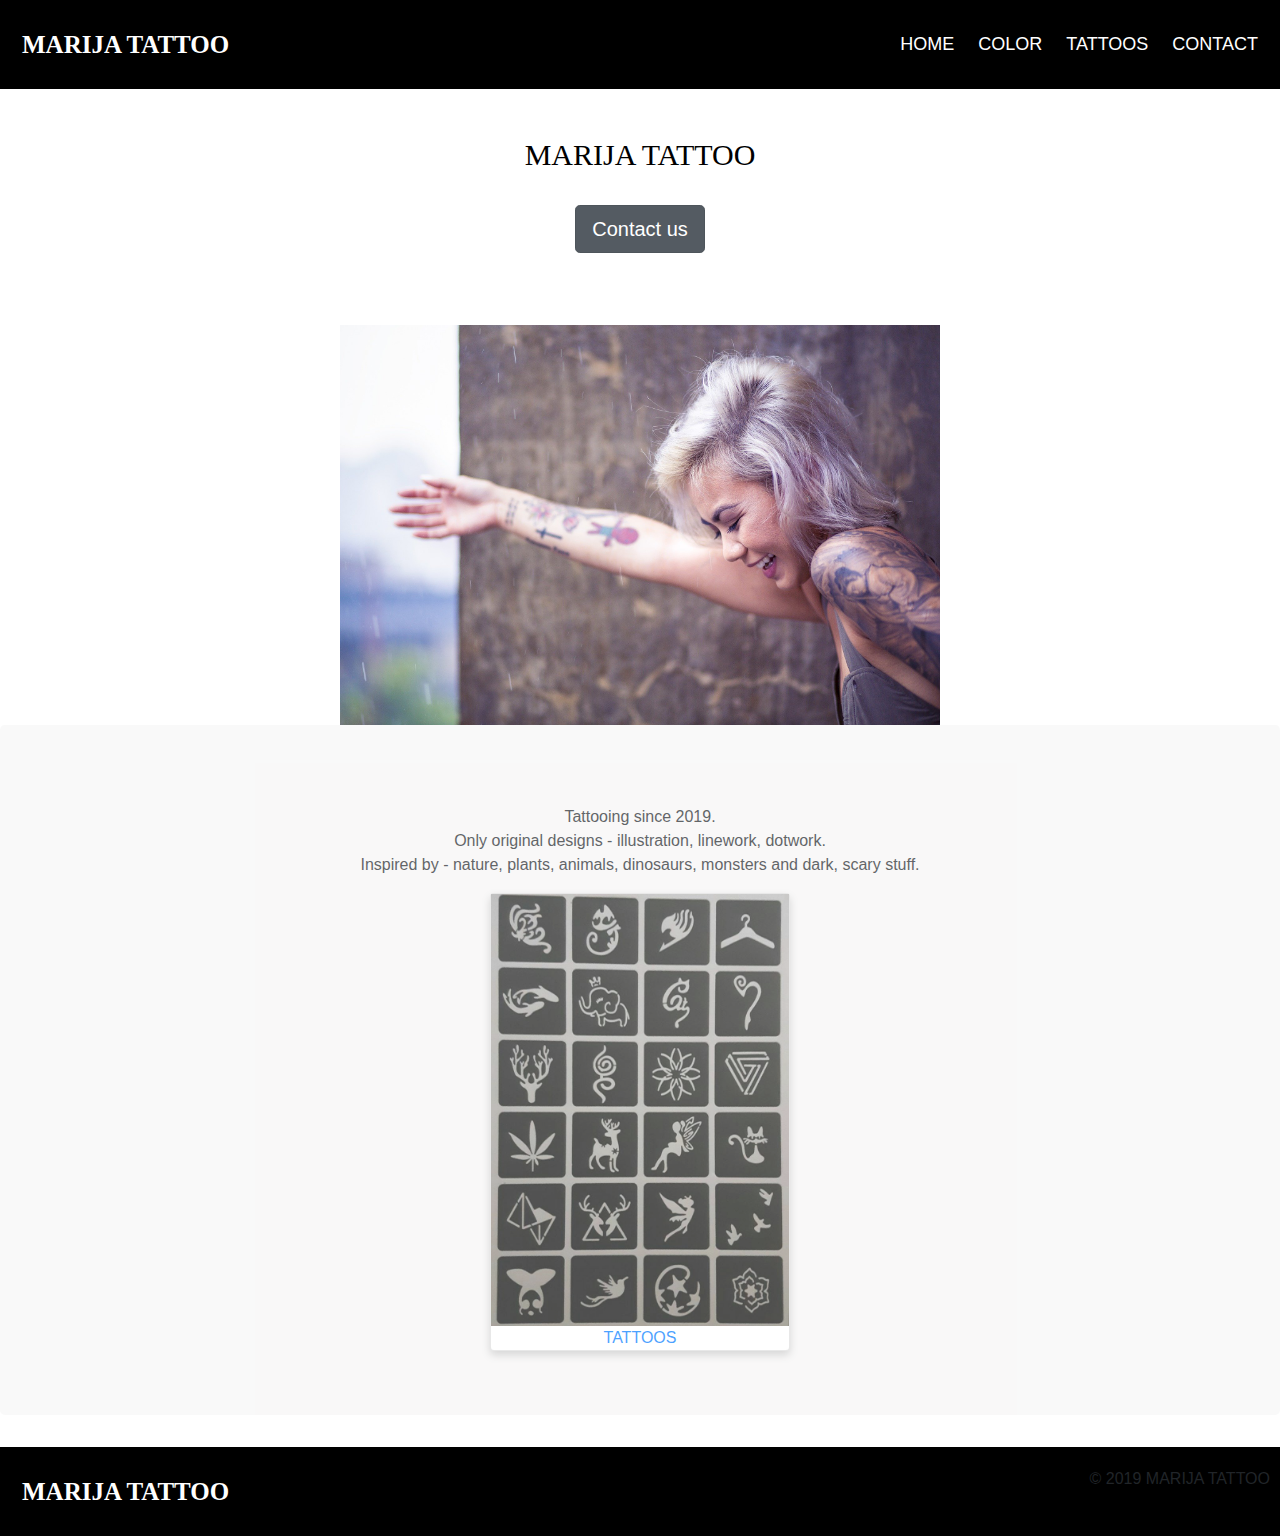
<file: index.html>
<!doctype html>
<html lang="en">
 <head>  
 <meta charset="utf-8">
    <meta name="viewport" content="width=device-width, initial-scale=1, shrink-to-fit=no">

 <title>
 Marija tattoo
 
 </title>
 <link rel="stylesheet" href="https://stackpath.bootstrapcdn.com/bootstrap/4.4.1/css/bootstrap.min.css" integrity="sha384-Vkoo8x4CGsO3+Hhxv8T/Q5PaXtkKtu6ug5TOeNV6gBiFeWPGFN9MuhOf23Q9Ifjh" crossorigin="anonymous">
 <link rel="stylesheet" href="stil.css">
 <link rel="stylesheet" type="text/css" href="http://fonts.googleapis.com/css?family=Tangerine"> 
 <link rel="stylesheet" href="https://cdnjs.cloudflare.com/ajax/libs/font-awesome/4.7.0/css/font-awesome.min.css">
 <style>
 
 .jumbotron
{
 background-color:#F7F6F6;
 opacity: 0.7;
 
}
 .logo
 
 {
 font-family:'RockWell',sans serif;

 
}
.logo1
 
 {
 font-family:'RockWell',sans serif;
color :black;
font-size:30px;
 
}
.card {
  box-shadow: 0 4px 8px 0 rgba(0, 0, 0, 0.2);
  max-width: 300px;
  margin: auto;
  text-align: center;
  font-family: arial;
}

.price {
  color: grey;
  font-size: 22px;
}

.card button {
  border: none;
  outline: 0;
  padding: 12px;
  color: white;
  background-color: #000;
  text-align: center;
  cursor: pointer;
  width: 100%;
  font-size: 18px;
}

.card button:hover {
  opacity: 0.7;
}
.responsive {
 max-width: 100%;
  height: auto;
}
 </style>
 
 
 </head>

<body>
<div class="header">
  <a href="index.html" class="logo"> MARIJA TATTOO </a>
  <div class="header-right">
    <a class="active" href="index.html">HOME</a>
    <a href="#about">COLOR</a>
    <a href="galerija.html">TATTOOS</a>
	 <a href="contact.html">CONTACT</a>
  </div>
</div>


<br><br>
<center><h1 class="logo1"> MARIJA TATTOO </h1></center>
<br>
<center><a href="contact.html" class="btn btn-secondary btn-lg active" role="button" aria-pressed="true">Contact us</a></center>
<br><br><br>
<center><img src="hipster-869222_1920.jpg" alt="Nature" class="responsive" width="600" height="400"></center>

<!-- /.container -->








  


<div class="jumbotron">
<p class="lead" >   <center>Tattooing since 2019.</center>



<center>Only original designs - illustration, linework, dotwork.</center>
<center>Inspired by - nature, plants, animals, dinosaurs, monsters and dark, scary stuff.</center>
</p>
<div class="container">
<div class="card">
  <img src="tetovaze.jpg" alt="Denim Jeans" style="width:100%">
  
  <a href="galerija.html" <button> TATTOOS </button></a>
</div>



</div>


</div>


<div class="header">
  <a href="#default" class="logo"> MARIJA TATTOO </a>
  <div class="header-right">
    <center><p class="cp-text">© 2019 MARIJA TATTOO</p> </center>
    <!-- <center> <li><a href="#about">instgram</a></li> </center> -->
   
  </div>
</div>


<script src="https://code.jquery.com/jquery-3.4.1.slim.min.js" integrity="sha384-J6qa4849blE2+poT4WnyKhv5vZF5SrPo0iEjwBvKU7imGFAV0wwj1yYfoRSJoZ+n" crossorigin="anonymous"></script>
<script src="https://cdn.jsdelivr.net/npm/popper.js@1.16.0/dist/umd/popper.min.js" integrity="sha384-Q6E9RHvbIyZFJoft+2mJbHaEWldlvI9IOYy5n3zV9zzTtmI3UksdQRVvoxMfooAo" crossorigin="anonymous"></script>
<script src="https://stackpath.bootstrapcdn.com/bootstrap/4.4.1/js/bootstrap.min.js" integrity="sha384-wfSDF2E50Y2D1uUdj0O3uMBJnjuUD4Ih7YwaYd1iqfktj0Uod8GCExl3Og8ifwB6" crossorigin="anonymous"></script>
</body>

</html>
</file>
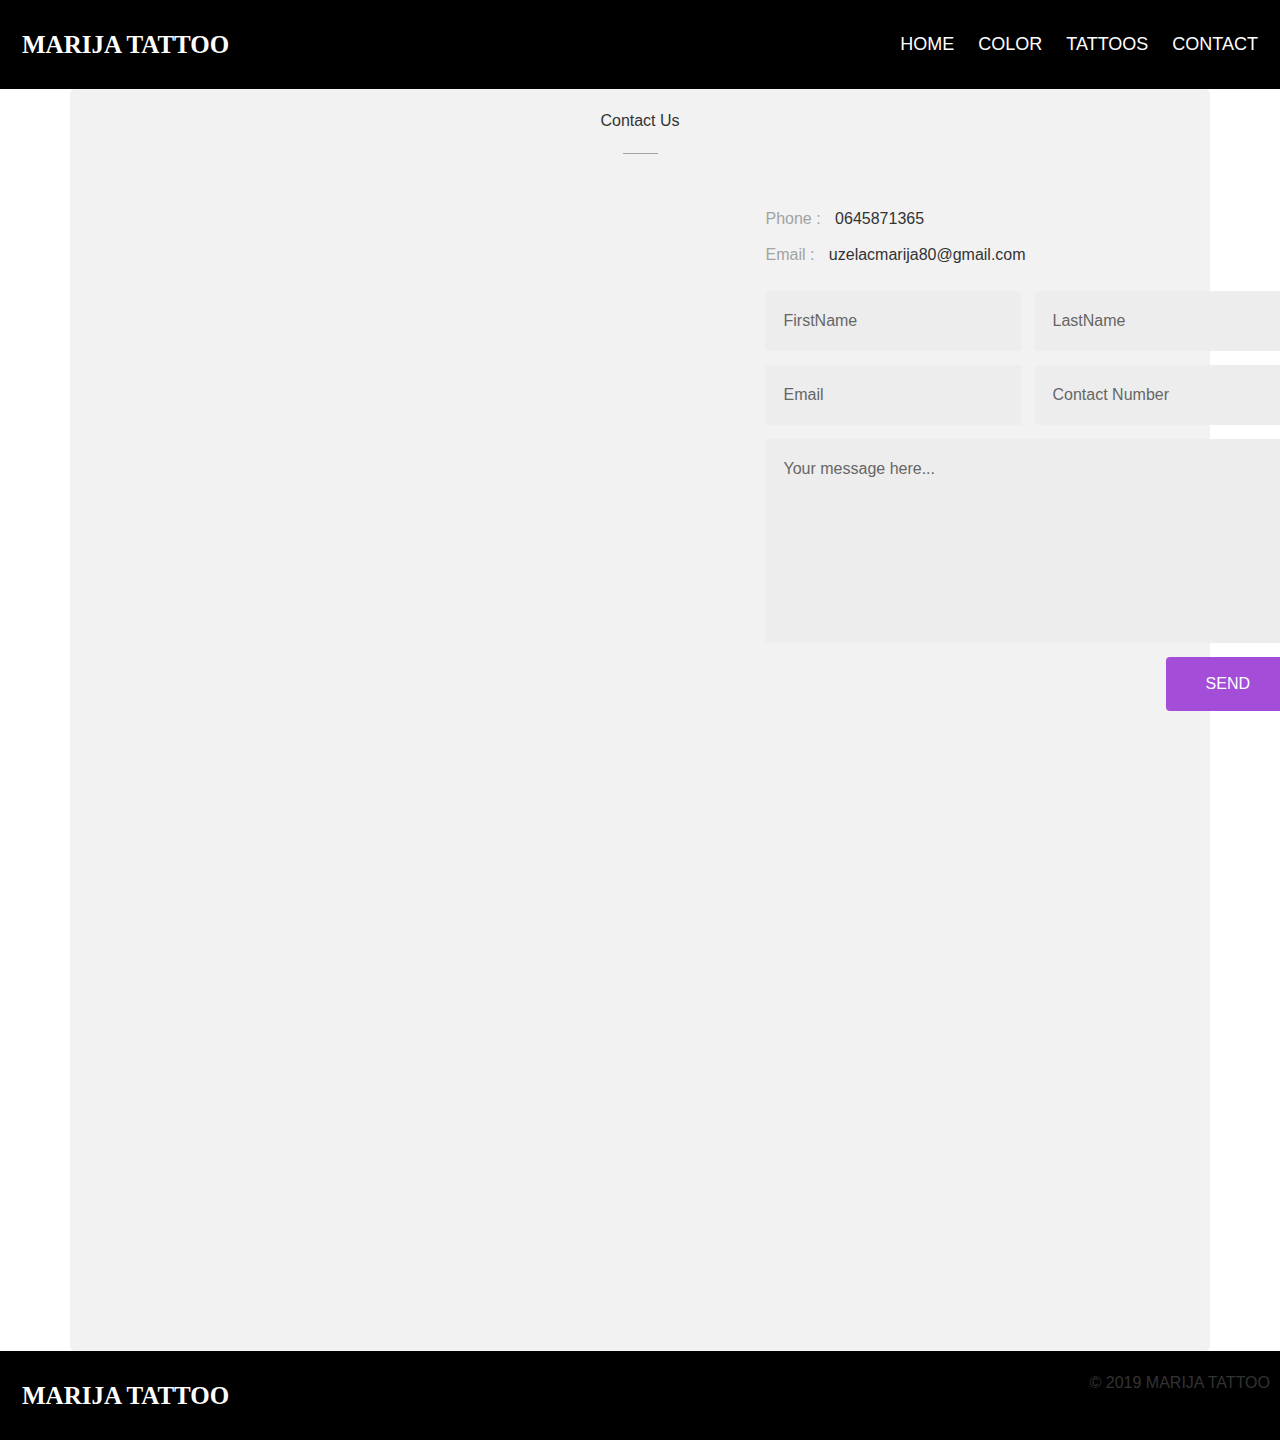
<file: contact.html>
<!doctype html>
<html lang="en">
 <head>  
 <meta charset="utf-8">
    <meta name="viewport" content="width=device-width, initial-scale=1, shrink-to-fit=no">

 <title>
 Marija tattoo
 
 </title>
 <link rel="stylesheet" href="https://stackpath.bootstrapcdn.com/bootstrap/4.4.1/css/bootstrap.min.css" integrity="sha384-Vkoo8x4CGsO3+Hhxv8T/Q5PaXtkKtu6ug5TOeNV6gBiFeWPGFN9MuhOf23Q9Ifjh" crossorigin="anonymous">
 <link rel="stylesheet" href="stil.css">
 <link rel="stylesheet" href="contact.css">
 <link rel="stylesheet" type="text/css" href="http://fonts.googleapis.com/css?family=Tangerine"> 
 <link rel="stylesheet" href="https://cdnjs.cloudflare.com/ajax/libs/font-awesome/4.7.0/css/font-awesome.min.css">
 <style>
 
 .jumbotron
{
 background-color:white;
 opacity: 0.7;
 
}
 .logo
 
 {
 font-family:'RockWell',sans serif;

 
}
* {
	margin:0px;
	padding:0px;
}
*, *:after, *:before { -webkit-box-sizing: border-box; -moz-box-sizing: border-box; -ms-box-sizing:border-box; -o-box-sizing:border-box; box-sizing: border-box; }

.clearfix:before, .clearfix:after { display: table; content: ''; }
.clearfix:after { clear: both; }


body {
	background: #ffffff;
	color: #333;
	font-weight: normal;
	font-size: 1em;
	font-family: 'Roboto', Arial, sans-serif;
}

input:focus, textarea:focus, keygen:focus, select:focus {
	outline: none;
}
::-moz-placeholder {
	color: #666;
	font-weight: 300;
	opacity: 1;
}

::-webkit-input-placeholder {
	color: #666;
	font-weight: 300;
}


/* Contact Form Styling */
.container {
	padding: 0 50px 70px;
}
.textcenter {
	text-align: center;
}
.section1 {
	text-align: center;
	display: table;
	width: 100%;
}
.section1 .shtext {
	display: block;
	margin-top: 20px;
}
.section1 .seperator {
	border-bottom:1px solid #a2a2a2;
	width: 35px;
	display: inline-block;
	margin: 20px;
}

.section1 h1 {
	font-size: 40px;
	color: #A44DD8;
	font-weight: normal;
}

.section2 {
    width: 1200px;
    margin: 25px auto;
}
.section2 .col2 {
	width: 48.71%;
}
.section2 .col2.first {
	float: left;
}
.section2 .col2.last {
	float: right;
}
.section2 .col2.column2 {
	padding: 0 30px;
}
.section2 span.collig {
	color: #a2a2a2;
	margin-right: 10px;
	display: inline-block;
}
.section2 .sec2addr {
	display: block;
	line-height: 26px;
}
.section2 .sec2addr p:first-child {
	margin-bottom: 10px;
}
.section2 .sec2contactform input[type="text"], 
.section2 .sec2contactform input[type="email"],
.section2 .sec2contactform textarea {
    padding: 18px;
    border: 0;
    background: #EDEDED;
    margin: 7px 0;
}
.section2 .sec2contactform textarea {
	width: 100%;
	display: block;
	color: #666;
  resize:none;
}
.section2 .sec2contactform input[type="submit"] {
	padding: 15px 40px;
    color: #fff;
    border: 0;
    background: #A44DD8;
    font-size: 16px;
    text-transform: uppercase;
    margin: 7px 0;
    cursor: pointer;
}
.section2 .sec2contactform h3 {
	font-weight: normal;
    margin: 20px 0;
    margin-top: 30px;
    border-bottom: 1px solid #ddd;
    padding-bottom: 19px;
    color: #A44DD8;
}

/* @media querries */

@media only screen and (max-width: 1266px) {
	.section2 {
		width: 100%;
	}
}
@media only screen and (max-width: 960px) {
	.container {
		padding: 0 30px 70px;
	}
	.section2 .col2 {
		width: 100%;
		display: block;
	}
	.section2 .col2.first {
		margin-bottom: 10px;
	}
	.section2 .col2.column2 {
		padding: 0;
	}
	body .sec2map {
		height: 250px !important;
	}
}
@media only screen and (max-width: 768px) {
	.section2 .sec2addr {
		font-size: 14px;
	}
	.section2 .sec2contactform h3 {
		font-size: 16px;
	}
	.section2 .sec2contactform input[type="text"], .section2 .sec2contactform input[type="email"], .section2 .sec2contactform textarea {
		padding: 10px;
		margin:3px 0;
	}
	.section2 .sec2contactform input[type="submit"] {
		padding: 10px 30px;
		font-size: 14px;
	}
}
@media only screen and (max-width: 420px) {
	.section1 h1 {
		font-size: 28px;
	}	
}
 </style>
 
 
 </head>

<body>
<div class="header">
  
  <a href="index.html" class="logo"> MARIJA TATTOO </a>
  <div class="header-right">
  <a class="active" href="index.html">HOME</a>
    <a href="#about">COLOR</a>
    <a href="galerija.html">TATTOOS</a>
	 <a href="contact.html">CONTACT</a>
  </div>
</div>

<!--  <div id="carousel" class="carousel slide carousel-fade" data-ride="carousel" data-interval="6000">
        <ol class="carousel-indicators">
            <li data-target="#carousel" data-slide-to="0" class="active"></li>
            <li data-target="#carousel" data-slide-to="1"></li>
            <li data-target="#carousel" data-slide-to="2"></li>
        </ol>
        <div class="carousel-inner" role="listbox">
            <div class="carousel-item active">
                <a href="https://bootstrapcreative.com/"> -->
                    <!-- 
                    If you need more browser support use https://scottjehl.github.io/picturefill/
                    If a picture looks blurry on a retina device you can add a high resolution like this
                    <source srcset="img/blog-post-1000x600-2.jpg, blog-post-1000x600-2@2x.jpg 2x" media="(min-width: 768px)">

                    What image sizes should you use? This can help - https://codepen.io/JacobLett/pen/NjramL
                     -->
                    <!--  <picture>
                      <source srcset="tattoo1.jpg"  height="20" media="(min-width: 1400px)">
                      <source srcset="tattoo1.jpg" height="20" media="(min-width: 769px)">
                       <source srcset="tattoo1.jpg" height="20" media="(min-width: 577px)">
                      <img srcset="tattoo1.jpg" height="20" alt="responsive image" class="d-block img-fluid">
                    </picture>

                    <div class="carousel-caption">
                        <div>
                            <h2>Digital Craftsmanship</h2>
                            <p>We meticously build each site to get results</p>
                            <span class="btn btn-sm btn-outline-secondary">Learn More</span>
                        </div>
                    </div>
                </a>
            </div> -->
            <!-- /.carousel-item -->
            <!-- <div class="carousel-item">
                <a href="https://bootstrapcreative.com/">
                     <picture>
                      <source srcset="https://dummyimage.com/2000x500/007aeb/4196e5" media="(min-width: 1400px)">
                      <source srcset="https://dummyimage.com/1400x500/007aeb/4196e5" media="(min-width: 769px)">
                       <source srcset="https://dummyimage.com/800x500/007aeb/4196e5" media="(min-width: 577px)">
                      <img srcset="https://dummyimage.com/600x500/007aeb/4196e5" alt="responsive image" class="d-block img-fluid">
                    </picture>

                    <div class="carousel-caption justify-content-center align-items-center">
                        <div>
                            <h2>Every project begins with a sketch</h2>
                            <p>We work as an extension of your business to explore solutions</p>
                            <span class="btn btn-sm btn-outline-secondary">Our Process</span>
                        </div>
                    </div>
                </a>
            </div> -->
            <!-- /.carousel-item -->
<!--             <div class="carousel-item">
                <a href="https://bootstrapcreative.com/">
                     <picture>
                      <source srcset="https://dummyimage.com/2000x500/007aeb/4196e5" media="(min-width: 1400px)">
                      <source srcset="https://dummyimage.com/1400x500/007aeb/4196e5" media="(min-width: 769px)">
                       <source srcset="https://dummyimage.com/800x500/007aeb/4196e5" media="(min-width: 577px)">
                      <img srcset="https://dummyimage.com/600x500/007aeb/4196e5" alt="responsive image" class="d-block img-fluid">
                    </picture>

                    <div class="carousel-caption justify-content-center align-items-center">
                        <div>
                            <h2>Performance Optimization</h2>
                            <p>We monitor and optimize your site's long-term performance</p>
                            <span class="btn btn-sm btn-secondary">Learn How</span>
                        </div>
                    </div>
                </a>
            </div> -->
            <!-- /.carousel-item -->
       <!--  </div> -->
        <!-- /.carousel-inner -->
        <!-- <a class="carousel-control-prev" href="#carousel" role="button" data-slide="prev">
            <span class="carousel-control-prev-icon" aria-hidden="true"></span>
            <span class="sr-only">Previous</span>
        </a>
        <a class="carousel-control-next" href="#carousel" role="button" data-slide="next">
            <span class="carousel-control-next-icon" aria-hidden="true"></span>
            <span class="sr-only">Next</span>
        </a>
    </div> -->
    <!-- /.carousel -->
	
	
	
	
<!-- <div id="carouselExampleSlidesOnly" class="carousel slide" data-ride="carousel">
  <div class="carousel-inner">
    <div class="carousel-item active">
        <img src="jake-davies-AlrnizyL5Jw-unsplash (1).jpg" height="490" width="290" class="d-block w-100" alt="...">
    </div> -->
	
	
	
	
    <!-- <div class="carousel-item">
      <img src="tattoo1.jpg" height="290" width="290"  class="d-block w-100" alt="...">
    </div>
    <div class="carousel-item">
      <img src="tattoo1.jpg" height="290" width="290"  class="d-block w-100" alt="...">
    </div> -->
	
	
	
	
  <!-- </div> -->
<!-- </div>
 -->

<!-- /.container -->

	<div class="container">
		<div class="innerwrap">
		
			<section class="section1 clearfix">
				<div class="textcenter">
					<span class="shtext">Contact Us</span>
					<span class="seperator"></span>
					
				</div>
			</section>
		
			<section class="section2 clearfix">
				<div class="col2 column1 first">
					<div class="mapouter"><div class="gmap_canvas"><iframe width="600" height="500" id="gmap_canvas" src="https://maps.google.com/maps?q=Crvenka%2CBorisa%20Kidri%C4%8Da%2014&t=&z=15&ie=UTF8&iwloc=&output=embed" frameborder="0" scrolling="no" marginheight="0" marginwidth="0"></iframe><a href="https://www.embedgooglemap.net/blog/divi-discount-code-elegant-themes-coupon/"></a></div><style>.mapouter{position:relative;text-align:right;height:500px;width:600px;}.gmap_canvas {overflow:hidden;background:none!important;height:500px;width:600px;}</style></div><div class="sec2map" style='overflow:hidden;height:550px;width:100%;'><div id='gmap_canvas' style='height:100%;width:100%;'></div><div><small><a href="http://embedgooglemaps.com">									embed google maps							</a></small></div><div><small><a href="http://freedirectorysubmissionsites.com/">free web directories</a></small></div><style>#gmap_canvas img{max-width:none!important;background:none!important}</style></div><script type='text/javascript'>function init_map(){var myOptions = {zoom:14,center:new google.maps.LatLng(19.075314480255834,72.88153973865361),mapTypeId: google.maps.MapTypeId.ROADMAP};map = new google.maps.Map(document.getElementById('gmap_canvas'), myOptions);marker = new google.maps.Marker({map: map,position: new google.maps.LatLng(19.075314480255834,72.88153973865361)});infowindow = new google.maps.InfoWindow({content:'<strong>My Location</strong><br>mumbai<br>'});google.maps.event.addListener(marker, 'click', function(){infowindow.open(map,marker);});infowindow.open(map,marker);}google.maps.event.addDomListener(window, 'load', init_map);</script>
				</div>
				<div class="col2 column2 last">
					<div class="sec2innercont">
						<div class="sec2addr">
							
							<p><span class="collig">Phone :</span> 0645871365</p>
							<p><span class="collig">Email :</span> uzelacmarija80@gmail.com</p>
							
						</div>
					</div>
					<div class="sec2contactform">
						<!-- <h3 class="sec2frmtitle"> Drop Us a Mail</h3> -->
						<form action="">
							<div class="clearfix">
								<input class="col2 first" type="text" placeholder="FirstName">
								<input class="col2 last" type="text" placeholder="LastName">
							</div>
							<div class="clearfix">
								<input  class="col2 first" type="Email" placeholder="Email">
								<input class="col2 last" type="text" placeholder="Contact Number">
							</div>
							<div class="clearfix">
								<textarea name="textarea" id="" cols="30" rows="7">Your message here...</textarea>
							</div>
							<div class="clearfix"><input type="submit" value="Send"></div>
						</form>
					</div>

				</div>
			</section>
		
		</div>
	</div>




<!-- <div class="jumbotron"> -->
<!-- div class="container">
  <form action="/action_page.php">
  <div class="row">
    <div class="col-25">
      <label for="fname">First Name</label>
    </div>
    <div class="col-75">
      <input type="text" id="fname" name="firstname" placeholder="Your name..">
    </div>
  </div>
  <div class="row">
    <div class="col-25">
      <label for="email">Email</label>
    </div>
    <div class="col-75">
      <input type="text" id="lname" name="lastname" placeholder="Your Email..">
    </div>
  </div>
 
  <div class="row">
    <div class="col-25">
      <label for="subject">Message</label>
    </div>
    <div class="col-75">
      <textarea id="subject" name="subject" placeholder="Write message.." style="height:200px"></textarea>
    </div>
  </div>
  <div class="row">
    <input type="submit" value="Send" >
  </div>
  </form>
</div>


</div> -->
<div class="header">
  <a href="#default" class="logo"> MARIJA TATTOO </a>
  <div class="header-right">
    <center><p class="cp-text">© 2019 MARIJA TATTOO</p></center>
    <!-- <center> <li><a href="#about">instgram</a></li> </center> -->
   
  </div>
</div>


<script src="https://code.jquery.com/jquery-3.4.1.slim.min.js" integrity="sha384-J6qa4849blE2+poT4WnyKhv5vZF5SrPo0iEjwBvKU7imGFAV0wwj1yYfoRSJoZ+n" crossorigin="anonymous"></script>
<script src="https://cdn.jsdelivr.net/npm/popper.js@1.16.0/dist/umd/popper.min.js" integrity="sha384-Q6E9RHvbIyZFJoft+2mJbHaEWldlvI9IOYy5n3zV9zzTtmI3UksdQRVvoxMfooAo" crossorigin="anonymous"></script>
<script src="https://stackpath.bootstrapcdn.com/bootstrap/4.4.1/js/bootstrap.min.js" integrity="sha384-wfSDF2E50Y2D1uUdj0O3uMBJnjuUD4Ih7YwaYd1iqfktj0Uod8GCExl3Og8ifwB6" crossorigin="anonymous"></script>
</body>

</html>
</file>
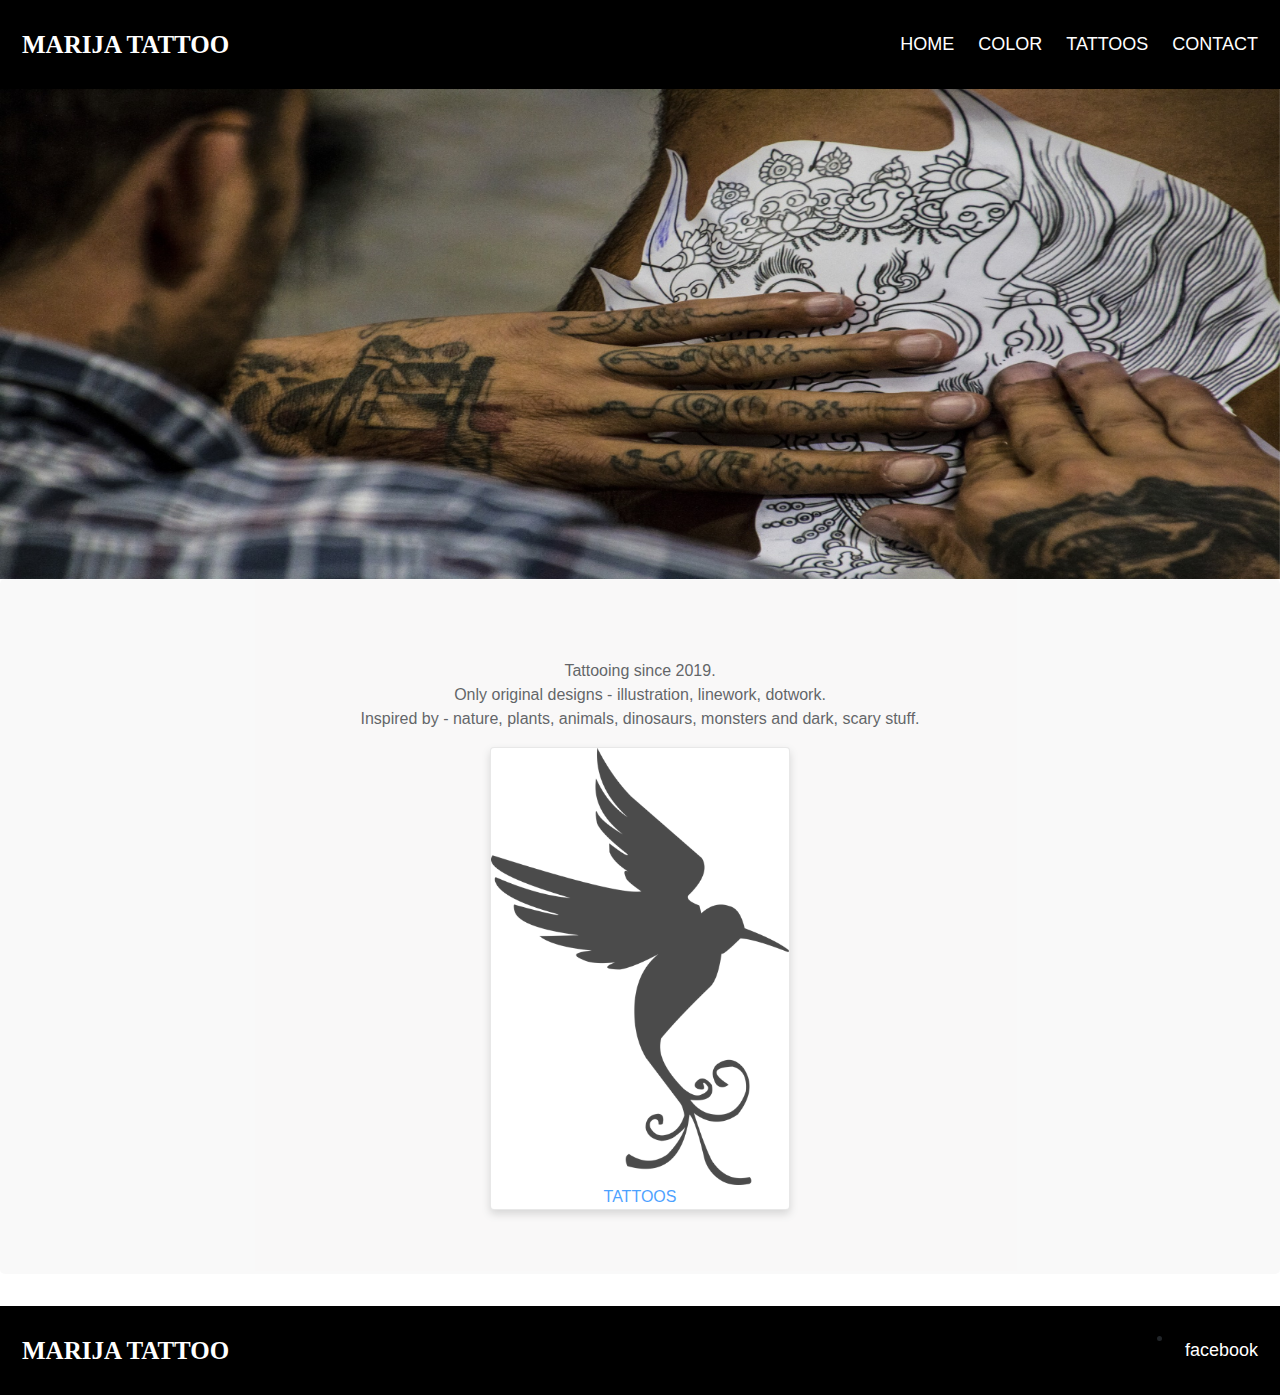
<file: marijatatoo.html>
<!doctype html>
<html lang="en">
 <head>  
 <meta charset="utf-8">
    <meta name="viewport" content="width=device-width, initial-scale=1, shrink-to-fit=no">

 <title>
 Marija tattoo
 
 </title>
 <link rel="stylesheet" href="https://stackpath.bootstrapcdn.com/bootstrap/4.4.1/css/bootstrap.min.css" integrity="sha384-Vkoo8x4CGsO3+Hhxv8T/Q5PaXtkKtu6ug5TOeNV6gBiFeWPGFN9MuhOf23Q9Ifjh" crossorigin="anonymous">
 <link rel="stylesheet" href="stil.css">
 <link rel="stylesheet" type="text/css" href="http://fonts.googleapis.com/css?family=Tangerine"> 
 <link rel="stylesheet" href="https://cdnjs.cloudflare.com/ajax/libs/font-awesome/4.7.0/css/font-awesome.min.css">
 <style>
 
 .jumbotron
{
 background-color:#F7F6F6;
 opacity: 0.7;
 
}
 .logo
 
 {
 font-family:'RockWell',sans serif;

 
}
.card {
  box-shadow: 0 4px 8px 0 rgba(0, 0, 0, 0.2);
  max-width: 300px;
  margin: auto;
  text-align: center;
  font-family: arial;
}

.price {
  color: grey;
  font-size: 22px;
}

.card button {
  border: none;
  outline: 0;
  padding: 12px;
  color: white;
  background-color: #000;
  text-align: center;
  cursor: pointer;
  width: 100%;
  font-size: 18px;
}

.card button:hover {
  opacity: 0.7;
}

 </style>
 
 
 </head>

<body>
<div class="header">
  <a href="marijatatoo.html" class="logo"> MARIJA TATTOO </a>
  <div class="header-right">
    <a class="active" href="marijatatoo.html">HOME</a>
    <a href="#about">COLOR</a>
    <a href="galerija.html">TATTOOS</a>
	 <a href="contact.html">CONTACT</a>
  </div>
</div>

<!--  <div id="carousel" class="carousel slide carousel-fade" data-ride="carousel" data-interval="6000">
        <ol class="carousel-indicators">
            <li data-target="#carousel" data-slide-to="0" class="active"></li>
            <li data-target="#carousel" data-slide-to="1"></li>
            <li data-target="#carousel" data-slide-to="2"></li>
        </ol>
        <div class="carousel-inner" role="listbox">
            <div class="carousel-item active">
                <a href="https://bootstrapcreative.com/"> -->
                    <!-- 
                    If you need more browser support use https://scottjehl.github.io/picturefill/
                    If a picture looks blurry on a retina device you can add a high resolution like this
                    <source srcset="img/blog-post-1000x600-2.jpg, blog-post-1000x600-2@2x.jpg 2x" media="(min-width: 768px)">

                    What image sizes should you use? This can help - https://codepen.io/JacobLett/pen/NjramL
                     -->
                    <!--  <picture>
                      <source srcset="tattoo1.jpg"  height="20" media="(min-width: 1400px)">
                      <source srcset="tattoo1.jpg" height="20" media="(min-width: 769px)">
                       <source srcset="tattoo1.jpg" height="20" media="(min-width: 577px)">
                      <img srcset="tattoo1.jpg" height="20" alt="responsive image" class="d-block img-fluid">
                    </picture>

                    <div class="carousel-caption">
                        <div>
                            <h2>Digital Craftsmanship</h2>
                            <p>We meticously build each site to get results</p>
                            <span class="btn btn-sm btn-outline-secondary">Learn More</span>
                        </div>
                    </div>
                </a>
            </div> -->
            <!-- /.carousel-item -->
            <!-- <div class="carousel-item">
                <a href="https://bootstrapcreative.com/">
                     <picture>
                      <source srcset="https://dummyimage.com/2000x500/007aeb/4196e5" media="(min-width: 1400px)">
                      <source srcset="https://dummyimage.com/1400x500/007aeb/4196e5" media="(min-width: 769px)">
                       <source srcset="https://dummyimage.com/800x500/007aeb/4196e5" media="(min-width: 577px)">
                      <img srcset="https://dummyimage.com/600x500/007aeb/4196e5" alt="responsive image" class="d-block img-fluid">
                    </picture>

                    <div class="carousel-caption justify-content-center align-items-center">
                        <div>
                            <h2>Every project begins with a sketch</h2>
                            <p>We work as an extension of your business to explore solutions</p>
                            <span class="btn btn-sm btn-outline-secondary">Our Process</span>
                        </div>
                    </div>
                </a>
            </div> -->
            <!-- /.carousel-item -->
<!--             <div class="carousel-item">
                <a href="https://bootstrapcreative.com/">
                     <picture>
                      <source srcset="https://dummyimage.com/2000x500/007aeb/4196e5" media="(min-width: 1400px)">
                      <source srcset="https://dummyimage.com/1400x500/007aeb/4196e5" media="(min-width: 769px)">
                       <source srcset="https://dummyimage.com/800x500/007aeb/4196e5" media="(min-width: 577px)">
                      <img srcset="https://dummyimage.com/600x500/007aeb/4196e5" alt="responsive image" class="d-block img-fluid">
                    </picture>

                    <div class="carousel-caption justify-content-center align-items-center">
                        <div>
                            <h2>Performance Optimization</h2>
                            <p>We monitor and optimize your site's long-term performance</p>
                            <span class="btn btn-sm btn-secondary">Learn How</span>
                        </div>
                    </div>
                </a>
            </div> -->
            <!-- /.carousel-item -->
       <!--  </div> -->
        <!-- /.carousel-inner -->
        <!-- <a class="carousel-control-prev" href="#carousel" role="button" data-slide="prev">
            <span class="carousel-control-prev-icon" aria-hidden="true"></span>
            <span class="sr-only">Previous</span>
        </a>
        <a class="carousel-control-next" href="#carousel" role="button" data-slide="next">
            <span class="carousel-control-next-icon" aria-hidden="true"></span>
            <span class="sr-only">Next</span>
        </a>
    </div> -->
    <!-- /.carousel -->
<div id="carouselExampleSlidesOnly" class="carousel slide" data-ride="carousel">
  <div class="carousel-inner">
    <div class="carousel-item active">
        <img src="tattoo1.jpg" height="490" width="290" class="d-block w-100" alt="...">
    </div>
    <!-- <div class="carousel-item">
      <img src="tattoo1.jpg" height="290" width="290"  class="d-block w-100" alt="...">
    </div>
    <div class="carousel-item">
      <img src="tattoo1.jpg" height="290" width="290"  class="d-block w-100" alt="...">
    </div> -->
  </div>
</div>


<!-- /.container -->








  


<div class="jumbotron">
<p class="lead" >   <center>Tattooing since 2019.</center>



<center>Only original designs - illustration, linework, dotwork.</center>
<center>Inspired by - nature, plants, animals, dinosaurs, monsters and dark, scary stuff.</center>
</p>
<div class="container">
<div class="card">
  <img src="bird.png" alt="Denim Jeans" style="width:100%">
  
  <a href="galerija.html" <button> TATTOOS </button></a>
</div>



</div>


</div>


<div class="header">
  <a href="#default" class="logo"> MARIJA TATTOO </a>
  <div class="header-right">
    <center><li><a class="active" href="#home">facebook</a></li> </center>
    <!-- <center> <li><a href="#about">instgram</a></li> </center> -->
   
  </div>
</div>


<script src="https://code.jquery.com/jquery-3.4.1.slim.min.js" integrity="sha384-J6qa4849blE2+poT4WnyKhv5vZF5SrPo0iEjwBvKU7imGFAV0wwj1yYfoRSJoZ+n" crossorigin="anonymous"></script>
<script src="https://cdn.jsdelivr.net/npm/popper.js@1.16.0/dist/umd/popper.min.js" integrity="sha384-Q6E9RHvbIyZFJoft+2mJbHaEWldlvI9IOYy5n3zV9zzTtmI3UksdQRVvoxMfooAo" crossorigin="anonymous"></script>
<script src="https://stackpath.bootstrapcdn.com/bootstrap/4.4.1/js/bootstrap.min.js" integrity="sha384-wfSDF2E50Y2D1uUdj0O3uMBJnjuUD4Ih7YwaYd1iqfktj0Uod8GCExl3Og8ifwB6" crossorigin="anonymous"></script>
</body>

</html>
</file>
<file: stil.css>
/* Style the header with a grey background and some padding */
.header {
  overflow: hidden;
  background-color: black;
  padding: 20px 10px;
}

/* Style the header links */
.header a {
  float: left;
  color: white;
  text-align: center;
  padding: 12px;
  text-decoration: none;
  font-size: 18px;
  line-height: 25px;
  border-radius: 4px;
}

/* Style the logo link (notice that we set the same value of line-height and font-size to prevent the header to increase when the font gets bigger */
.header a.logo {
  font-size: 25px;
  font-weight: bold;
}

/* Change the background color on mouse-over */
.header a:hover {
  background-color: #ddd;
  color: white;
}

/* Style the active/current link*/
.header a.active {
  /* background-color: dodgerblue; */
  color: white;
}

/* Float the link section to the right */
.header-right {
  float: right;
}

/* Add media queries for responsiveness - when the screen is 500px wide or less, stack the links on top of each other */
@media screen and (max-width: 500px) {
  .header a {
    float: none;
    display: block;
    text-align: left;
  }
  .header-right {
    float: none;
  }
  .responsive {
 
  /* height: auto; */
}
/*
Removes white gap between slides - chagnge to base color of slide images
*/
.carousel {
  background:#007aeb;
}

/*
Forces image to be 100% width and not max width of 100%
*/
.carousel-item .img-fluid {
  width:100%;
}

/* 
anchors are inline so you need ot make them block to go full width
*/
.carousel-item a {
  display: block;
  width:100%;
}
.jumbotron
{
 background-color:#F7F6F6;
 opacity: 0.7;
 
}
img {
  opacity: 0.2;
 
} 
}
</file>
<file: contact.css>
* {
  box-sizing: border-box;
}

input[type=text], select, textarea {
  width: 100%;
  padding: 12px;
  border: 1px solid #ccc;
  border-radius: 4px;
  resize: vertical;
}

label {
  padding: 12px 12px 12px 0;
  display: inline-block;
}

input[type=submit] {
  background-color: #4CAF50;
  color: white;
  padding: 12px 20px;
  border: none;
  border-radius: 4px;
  cursor: pointer;
  float: right;
}

input[type=submit]:hover {
  background-color: #45a049;
}

.container {
  border-radius: 5px;
  background-color: #f2f2f2;
  padding: 20px;
}

.col-25 {
  float: left;
  width: 25%;
  margin-top: 6px;
}

.col-75 {
  float: left;
  width: 75%;
  margin-top: 6px;
}

/* Clear floats after the columns */
.row:after {
  content: "";
  display: table;
  clear: both;
}

/* Responsive layout - when the screen is less than 600px wide, make the two columns stack on top of each other instead of next to each other */
@media screen and (max-width: 600px) {
  .col-25, .col-75, input[type=submit] {
    width: 100%;
    margin-top: 0;
  }
}
</file>
